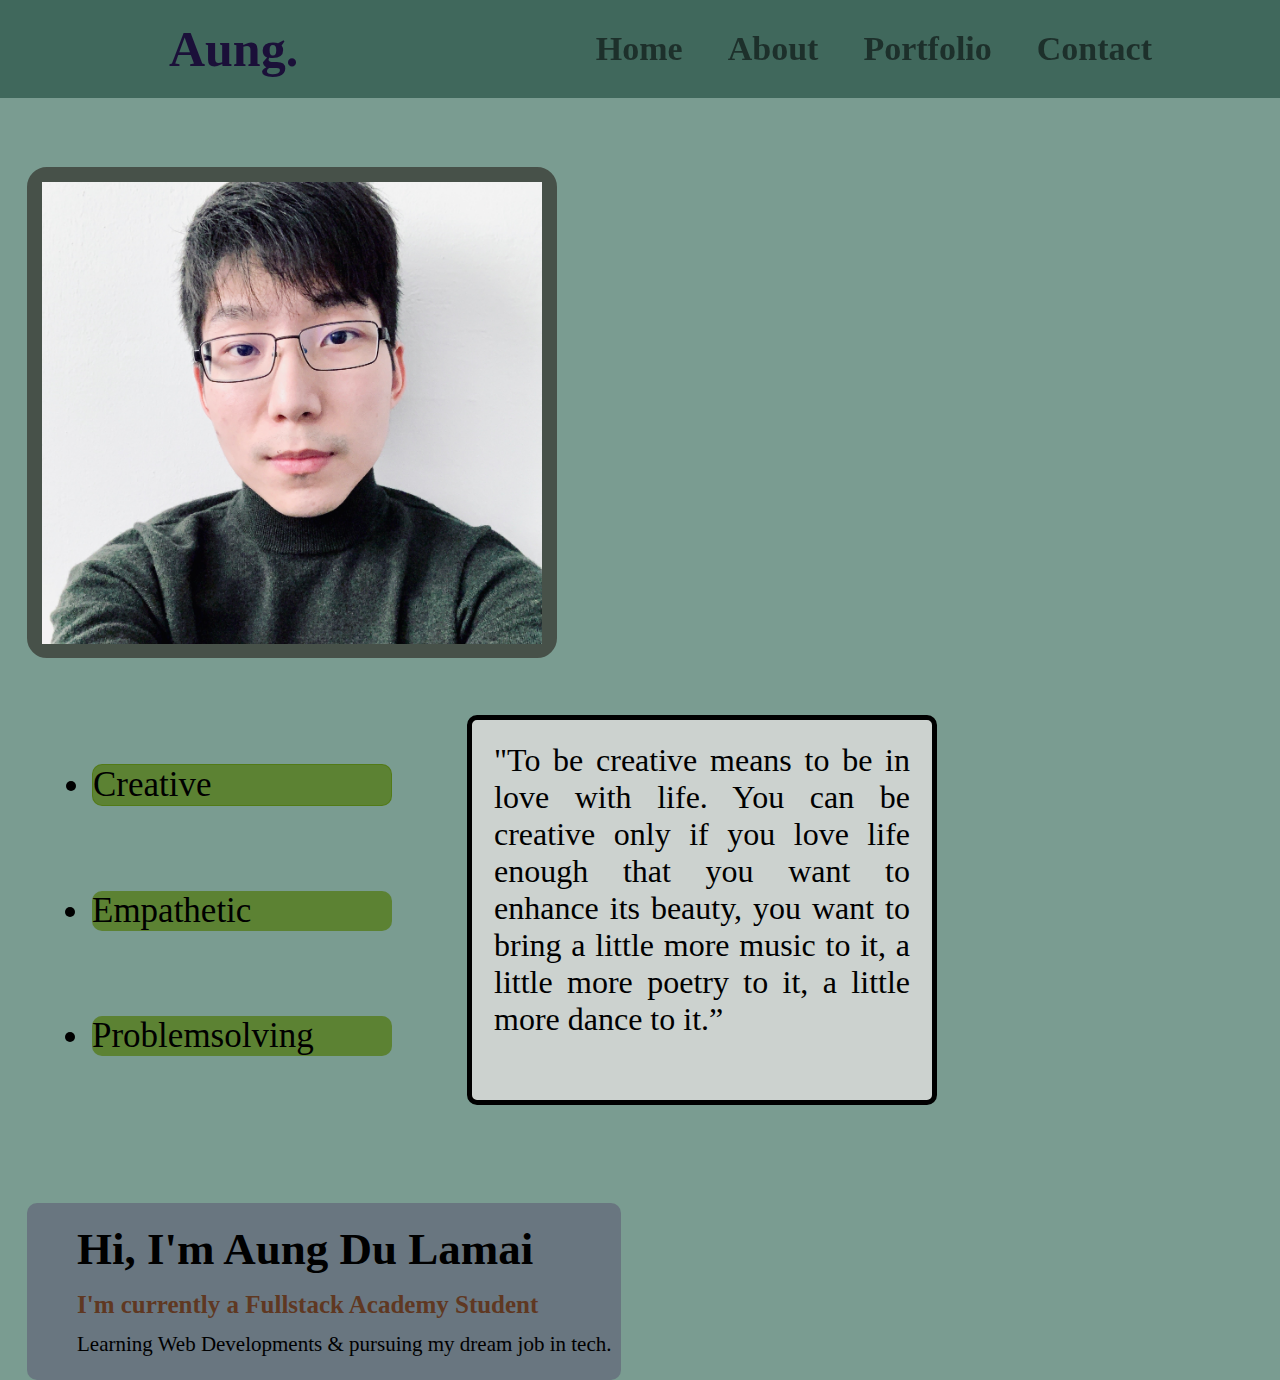
<file: index.html>
<!DOCTYPE html>
<html lang="en">

<head>
    <meta charset="UTF-8">
    <meta name="viewport" content="width=device-width, initial-scale=1.0">
    <link rel="stylesheet" href="about.html">
    <link rel="stylesheet" href="portfolio.html">
    <link rel="stylesheet" href="style.css">
    <link rel="stylesheet" href="Contact.html">
    <script src="javascript.js"></script>


    <title>My Personal Website</title>
</head>

<body>
    <!-- ---------------------Home Page--------------------- -->
    <div class="header">
        <a href="#" class="logo">Aung.</a>
        <div class="navbar">
            <nav>
                <a href="index.html">Home</a>
                <a href="about.html">About</a>
                <a href="portfolio.html">Portfolio</a>
                <a href="Contact.html">Contact</a>
            </nav>
        </div>
    </div>

    <!-- ---------------------Home Page texts---------------------- -->
    <div class="hometext">
        <div class="profile">
            <img src="My Professional photo.JPG" width="500px" height="fit">
        </div>
        <div class="main">
            <div class="home">
                <div class="personality">
                    <div class="personality1">
                        <ul>
                            <li>Creative</li>
                        </ul>
                    </div>
                    <div class="personality2">
                        <ul>
                            <li>Empathetic</li>
                        </ul>
                    </div>


                    <div class="personality3">
                        <ul>
                            <li>Problemsolving</li>
                        </ul>
                    </div>
                </div>
            </div>
            <div class="quote">
                <p>"To be creative means to be in love with life. You can be creative only if you love life enough
                    that
                    you want to enhance its beauty, you want to bring a little more music to it, a little more
                    poetry to
                    it, a little more dance to it.”</p>
            </div>

        </div>
        <div class="home-content">
            <h1>Hi, I'm Aung Du Lamai</h1>
            <h3>I'm currently a Fullstack Academy Student</h3>
            <p>Learning Web Developments & pursuing my dream job in tech.</p>
        </div>
    </div>



</body>

</html>
</file>
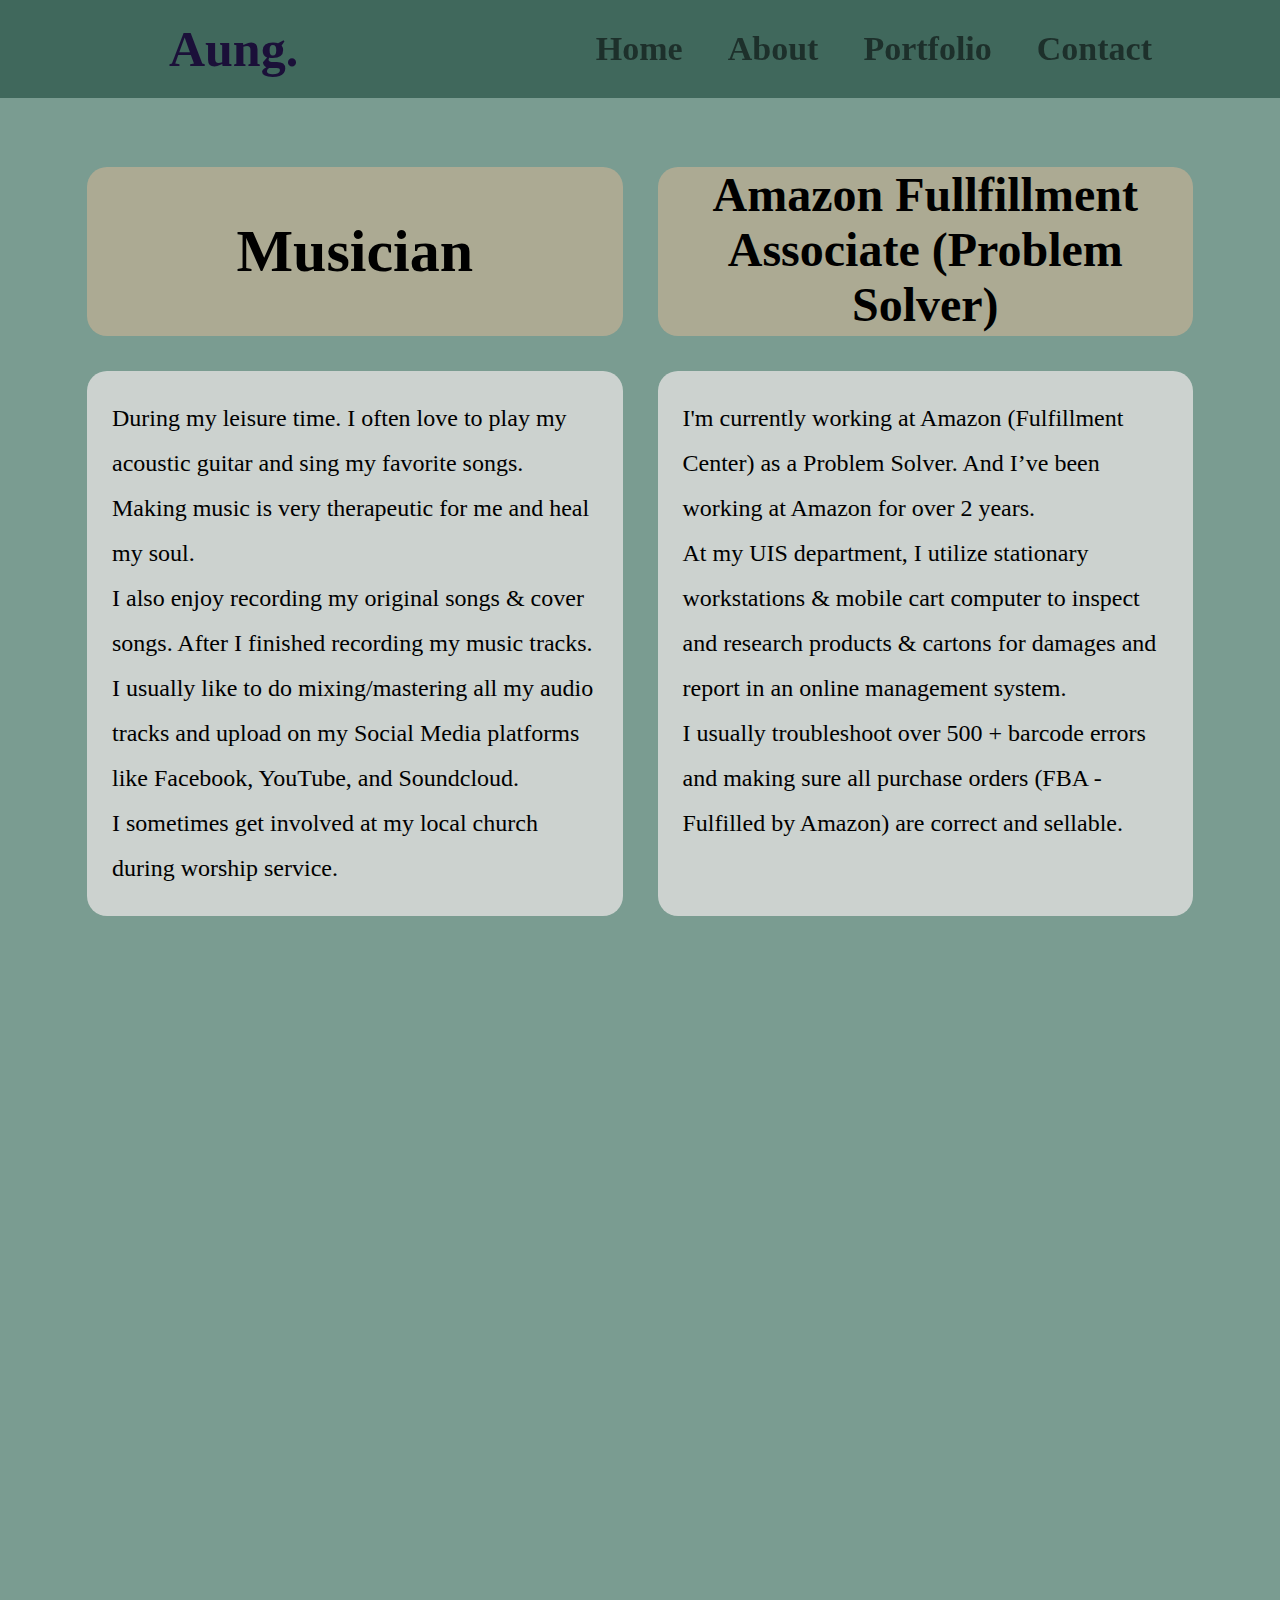
<file: about.html>
<!DOCTYPE html>
<html lang="en">

<head>
    <meta charset="UTF-8">
    <meta name="viewport" content="width=device-width, initial-scale=1.0">
    <title>About</title>
    <link rel="stylesheet" href="style.css">
    <script src="javascript.js"></script>
</head>

<body>

    <div class="header">
        <a href="#" class="logo">Aung.</a>
        <div class="navbar">
            <nav>
                <a href="index.html">Home</a>
                <a href="about.html">About</a>
                <a href="portfolio.html">Portfolio</a>
                <a href="Contact.html">Contact</a>
            </nav>
        </div>
    </div>
    <div class="grid">

        <div class="Title">
            <h1>Musician</h1>
        </div>
        <div class="Title2">
            <h1>Amazon Fullfillment Associate (Problem Solver)</h1>
        </div>
        <div class="about1">
            <p>During my leisure time. I often love to play my acoustic guitar and sing my favorite songs.
                Making
                music is very therapeutic for me and heal my soul. <br> I also enjoy recording my original songs
                &
                cover songs. After I finished recording my music tracks. <br>I usually like to do
                mixing/mastering
                all my audio tracks and upload on my Social Media platforms like Facebook, YouTube, and
                Soundcloud.
                <br>I sometimes get involved at my local church during worship service.
            </p>
        </div>
        <div class="about2">
            <p>I'm currently working at Amazon (Fulfillment Center) as a Problem Solver. And I’ve been working
                at
                Amazon for over 2 years. <br>

                At my UIS department, I utilize stationary workstations & mobile cart computer to inspect and
                research products & cartons for damages and report in an online management system. <br>

                I usually troubleshoot over 500 + barcode errors and making sure all purchase orders (FBA -
                Fulfilled by Amazon) are correct and sellable.
            </p>
        </div>
    </div>
    
    <iframe class="player" src="https://www.youtube.com/embed/yZPeTdmKhw0?si=xOBEtFBwAZnKfZBV" title="YouTube video player" frameborder="4" allow="accelerometer; autoplay; clipboard-write; encrypted-media; gyroscope; picture-in-picture; web-share" allowfullscreen></iframe>
</body>

</html>
</file>
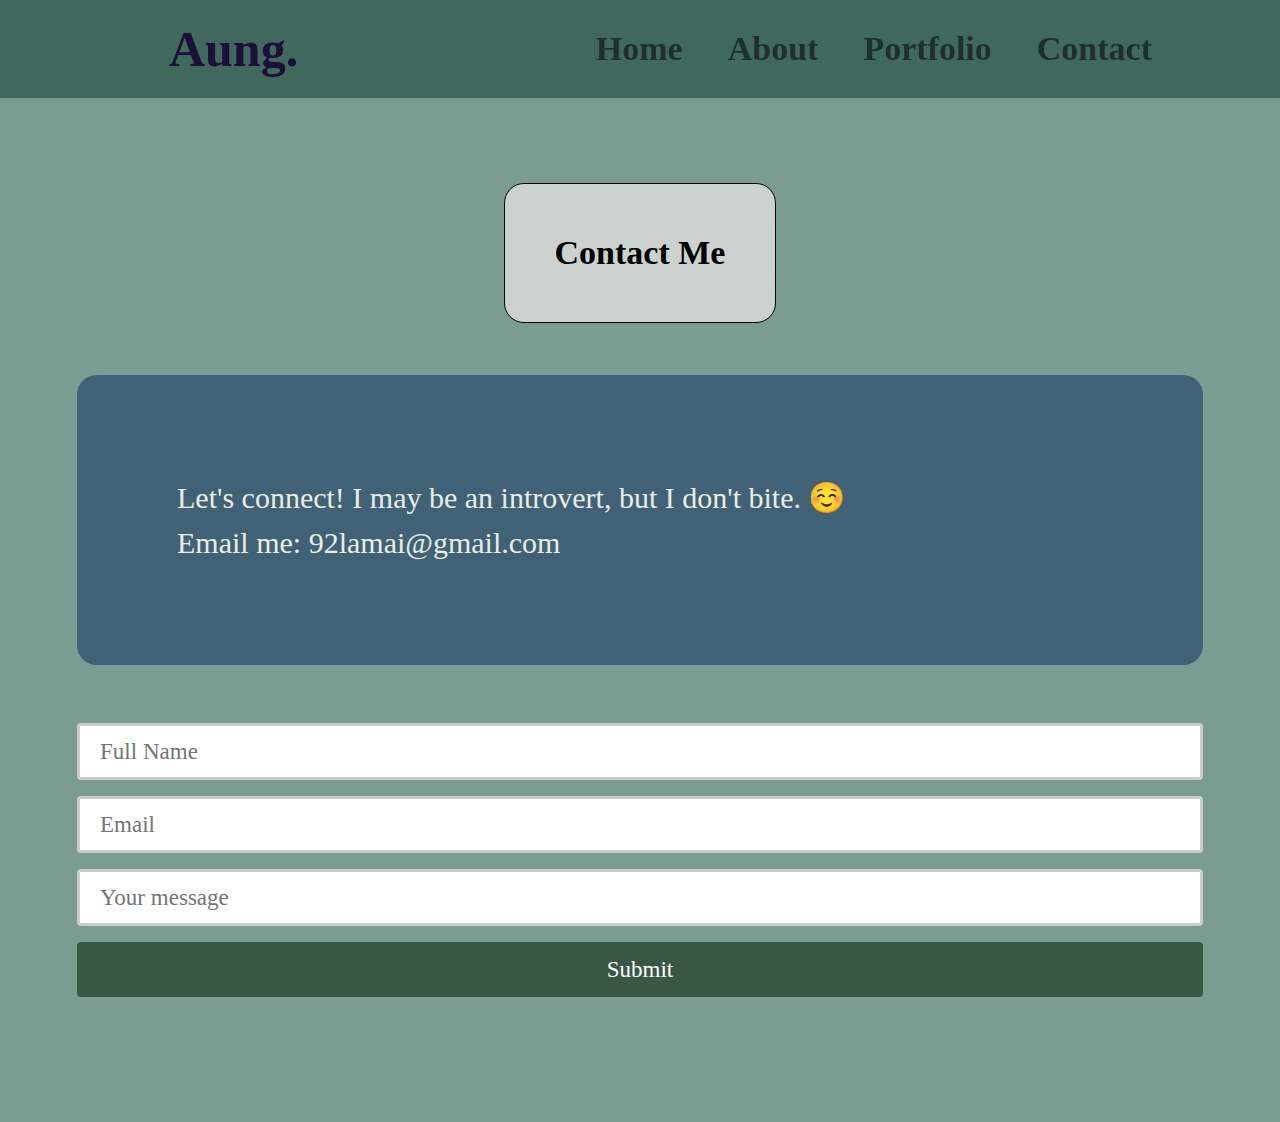
<file: Contact.html>
<!DOCTYPE html>
<html lang="en">

<head>
    <meta charset="UTF-8">
    <meta name="viewport" content="width=device-width, initial-scale=1.0">
    <script src="javascript.js"></script>
    <link rel="stylesheet" href="style.css">
    <title>Contact</title>
</head>

<body>
    <!-- ---------------------Home Page--------------------- -->
    <div class="header">
        <a href="#" class="logo">Aung.</a>
        <div class="navbar">
            <nav>
                <a href="index.html">Home</a>
                <a href="about.html">About</a>
                <a href="portfolio.html">Portfolio</a>
                <a href="Contact.html">Contact</a>
            </nav>
        </div>
    </div>

    <!-- ---------------------Home Page texts---------------------- -->
    <div class="contact">
        <h1 id="contact1">Contact Me</h1>

        <div class="Contactme">
            <p>Let's connect! I may be an introvert, but I don't bite. ☺️ <br>Email me: 92lamai@gmail.com</p>

        </div>
        <form action="/action_page.php" target="_blank">
            <label for="Fullname" class="Fullname"></label>
            <input type="text" placeholder="Full Name" />
            <label for="email" class="Email"></label>
            <input type="text" placeholder="Email" />
            <input type="text" placeholder="Your message">
            <input type="submit" value="Submit" />
        </form>

    </div>


    </div>

</body>

</html>
</file>
<file: style.css>
/* ----------------Page Layout----------------------- */
/* ----------------Page Layout----------------------- */
/* ----------------Page Layout----------------------- */
* {margin: 0;
padding: 0;
box-sizing: border-box;
font-family: Georgia, 'Times New Roman', Times, serif;}

body{
    background-color: rgba(108, 146, 134, 0.907) !important;
    max-height: 100%;
    max-width: 100%;
    margin: 13vh 3vh;
    /* border: 2px solid; */
    
}
/* ----------------Page Layout----------------------- */
/* ----------------Page Layout----------------------- */
/* ----------------Page Layout----------------------- */
.header {position: fixed;top: 0;width: 100%;left: 0;
padding: 20px 10%;
background: rgba(59, 99, 87, 0.915);
display: flex;
justify-content:space-between;
align-items: center;
z-index: 100;}

.header a:hover {color: rgba(145, 218, 19, 0.85);
    transform:scale(1.2) ;}

.logo {
    font-size: 50px;
color: rgb(27, 16, 57);font-weight: 850;
text-decoration: none;
margin-left: 4%;
transition: .4s;
}

.navbar a {font-size: 34px;
    color: rgba(7, 11, 11, 0.605);
    font-weight: 600;
    text-decoration: none; 
    margin-left: 41px;
    transition: .9s;
}
    
.navbar nav:hover {color: aquamarine;
        transform:scale(1.1) ;
        transition: .1s;}

/* ----------------Home Page Styling----------------------- */

.hometext {display: flex;
flex-flow: wrap;
justify-content: flex-start;
margin: 100px 0px;
/* border: 1px solid; */
height: 500px;
gap: 2px;
flex-shrink: 1;
padding-top: 50px;

}

.main {
display: flex;
gap: 20px;
/* border: 1px solid; */
margin-left: 65px;
}

/* .main > * {flex-basis: 100%;} */
/* ----------------Home Page Styling----------------------- */

/* ---------My Profile image------- */
.profile { width: fit-content;
border: 15px solid;
height: 491px;
border-color: rgba(61, 64, 57, 0.824);
border-radius: 20px;}

.personality { 
    display:flex;
    gap: 85px;
    flex-direction: column;
    font-size: 35px;
    /* border: 3px solid; */
    height: 500px;
    justify-content: center;
}

.personality1 {
    border: 1px solid rgba(79, 119, 11, 0.706);
    background: rgba(79, 119, 11, 0.706);
    padding-right: 100px;
    border-radius: 10px;
    min-width: 300px;
   
}
.personality2 {
    border: 1px;
    background: rgba(79, 119, 11, 0.706);
    padding-right: 90px;
    border-radius: 10px;
    width: 300px;
}
.personality3 {
    border: 1px;
    background: rgba(79, 119, 11, 0.706);
    padding-right: 90px;
    border-radius: 10px;
    width: 300px;
     
}

.quote {
border: 5px solid black;
background-color: rgba(239, 234, 234, 0.698);
text-align: justify;
font-size: 32px;
padding-left: 22px;
padding-top: 22px;
padding-bottom: 22px;
padding-right: 22px;
border-radius: 10px;
max-width: 470px;
/* flex-basis: 300px; */
height: auto;
margin: 55px;
}

.home-content{
    background: rgba(75, 52, 99, 0.359);
    /* border: 1px solid; */
      padding-left: 50px;
      padding-right: 10px;
      border-radius: 10px;
      padding-top: 10px;
      padding-bottom: 15px;
      max-width: 720px;
      margin-top: 41px;
    }
    .home-content h1 {font-size: 45px; line-height: 1.6;
    }
    
    .home-content h3 {color: rgb(95, 56, 34); 
         font-size: 25px;
         line-height: 1.6;}
    
    .home-content p{font-size: 21px;
        line-height: 1.9;
    }
    /* ----------------Home Page Styling----------------------- */

/* About Page Start */
/* About Page Start */
/* About Page Start */
/* About Page Start */

.grid {display: grid;
    grid-template-columns: 1fr 1fr;
    /* border: 1px solid; */
    padding-top: 100px;
    gap: 35px;
    font-size: 24px;
    margin: -50px 60px;
    }

.grid >* {border-radius: 20px;}
.Title { font-size: 30px;
background-color: azure;
text-align: center;
padding: 50px;
background-color: rgba(213, 180, 149, 0.553);

}
.Title2 {text-align: center;
    background-color: rgba(213, 180, 149, 0.553);
    
}


.about1 {background-color: azure;
line-height: 45px;
padding: 25px;
background-color: rgba(239, 234, 234, 0.698);}

.about2 {background-color: azure;
    line-height: 45px;
    padding: 25px;
    background-color: rgba(239, 234, 234, 0.698);
}

.player {aspect-ratio: 16 /9;
width: 70%;
border: 8px rgb(59, 71, 81);
border-radius: 23px;
margin: 150px 200px;


display: block;
}




/* About Page End */
/* About Page End */
/* About Page End */
/* About Page End */

h2 {
    font-size: 50px;
    text-align: center;
border: 1px;
padding: 200px 200px;
margin: 16%;
/* margin: auto; */
background-color: rgba(205, 202, 202, 0.33);
width: auto;
border: 2px solid;
justify-content: center;
align-items: center;
border-radius: 25px;}

#background {background-image: url(pexels-johannes-plenio-2957860.jpg);
background-repeat: no-repeat;
background-attachment: fixed;
background-position: center;
background-size: cover;
/* 
align-items: center;
justify-content: center; */
}


/* ------------------------Contact Page Start---------------------- */
/* ------------------------Contact Page Start---------------------- */
/* ------------------------Contact Page Start---------------------- */
/* ------------------------Contact Page Start---------------------- */
.contact {display: grid;
    grid-template-rows: 1fr 2fr;
font-size: larger;
/* border: 1px solid; */
gap: 50px;
margin-top: 20vh;
justify-content: center;

}

#contact1 {border: 1px solid;
    background-color:rgba(239, 234, 234, 0.698);
    font-size: 34px;
   padding: 50px;
    border-radius: 20px;
    max-width: 300px;

margin: auto;
}
.Contactme {background-color: rgba(45, 77, 109, 0.754);
width: 100%;
font-size: 30px;
margin: auto;
padding: 100px;
border-radius: 20px;
line-height: 45px;
color: rgb(233, 237, 227);}

input[type=text], select {
    width: 100%;
    padding: 12px 20px;
    margin: 8px 0;
    border: 3px solid #ccc;
    border-radius: 4px;
    box-sizing: border-box;
    font-size: larger;}

  input[type=submit] {
    width: 100%;
    background-color: #143219a4;
    color: white;
    padding: 14px 20px;
    margin: 8px 0;
    border: none;
    border-radius: 4px;
    cursor: pointer;
    font-size: larger;}

    input[type=submit]:hover {
        background-color: #143219;
    transform: scale(1.02);}
</file>
